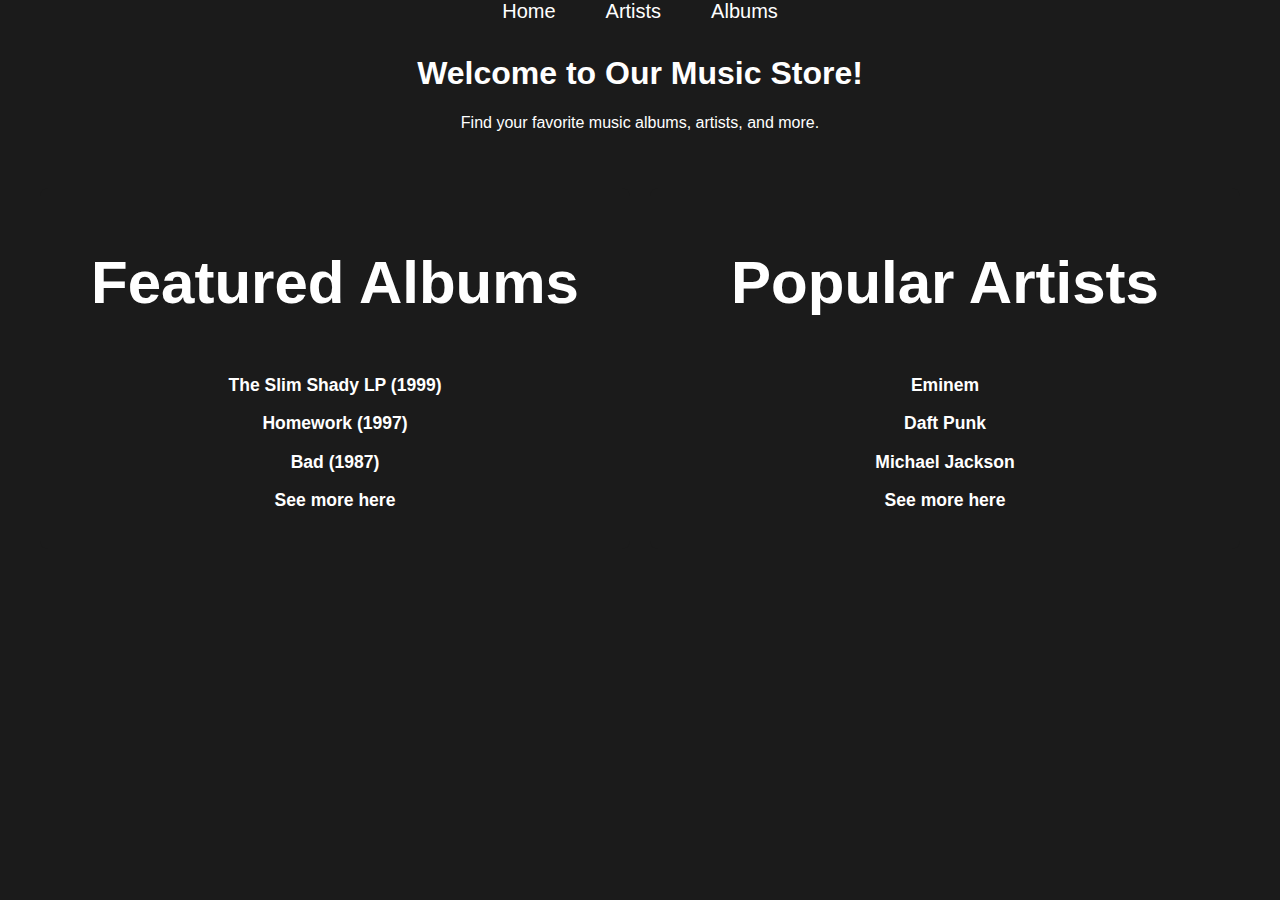
<file: index.html>
<!DOCTYPE html>
<html lang="en">

<head>
    <meta charset="UTF-8">
    <meta name="viewport" content="width=device-width, initial-scale=1.0">
    <link rel="stylesheet" href="style.css">
    <title>Music Store Page</title>
</head>

<body>
    <header>
        <nav>
            <ul role="list">
                <li><a href="index.html">Home</a></li>
                <li><a href="artists.html">Artists</a></li>
                <li><a href="albums.html">Albums</a></li>
            </ul>
        </nav>
        <br>
    </header>
    <div class="heading">
        <h1>Welcome to Our Music Store!</h1>
        <p>Find your favorite music albums, artists, and more.</p>
    </div>
    <main>
        <div class="container">
            <main>
                <section class="article-section">
                    <article class="article">
                        <div class="heading">
                            <header>
                                <h1>Featured Albums</h1>
                            </header>
                            <h3>The Slim Shady LP (1999)</h3>
                            <h3>Homework (1997)</h3>
                            <h3>Bad (1987)</h3>
                            <h3><a href="albums.html">See more here</a></h3>
                        </div>
                    </article>
                    <article class="article">
                        <div class="heading">
                            <header>
                                <h1>Popular Artists</h1>
                            </header>
                            <h3>Eminem</h3>
                            <h3>Daft Punk</h3>
                            <h3>Michael Jackson</h3>
                            <h3><a href="artists.html">See more here</a></h3>
                        </div>
                    </article>
                </section>
            </main>
        </div>
    </main>
</body>

</html>
</file>
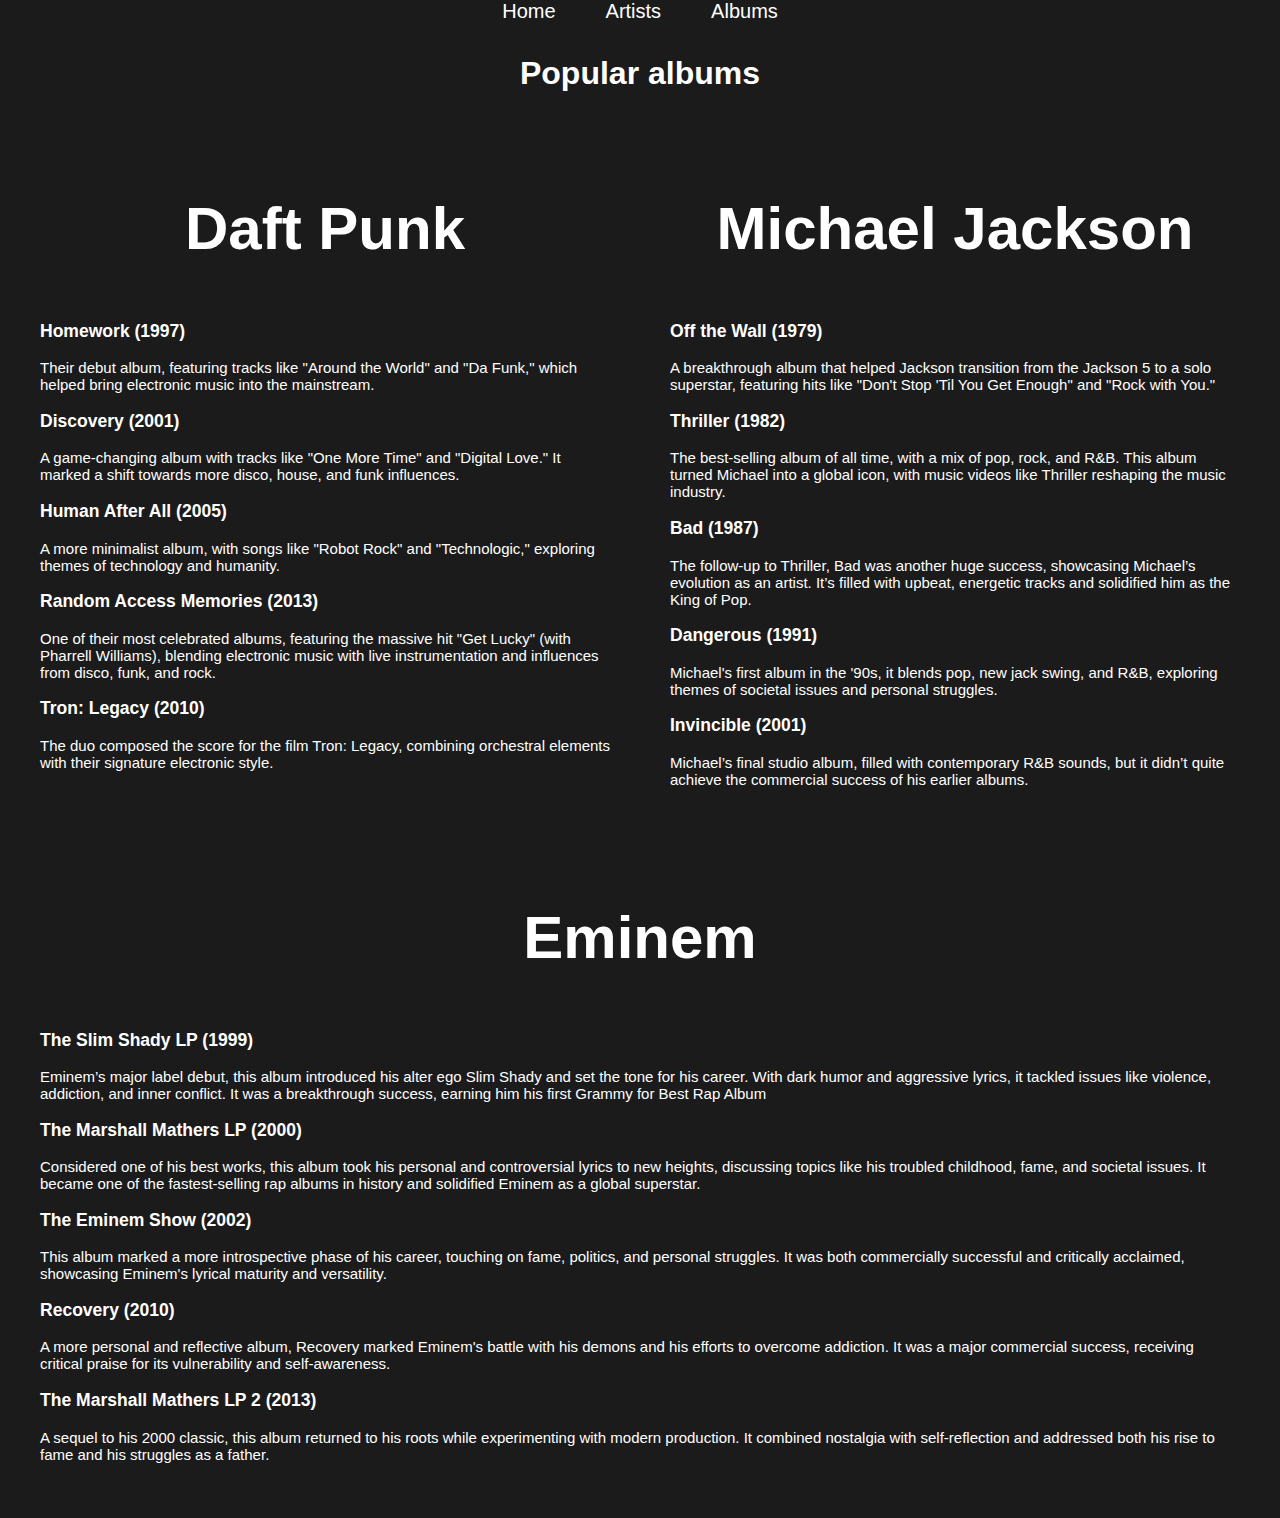
<file: albums.html>
<!DOCTYPE html>
<html lang="en">
<head>
    <meta charset="UTF-8">
    <meta name="viewport" content="width=device-width, initial-scale=1.0">
    <title>Music Store Page</title>
    <link rel="stylesheet" href="style.css">
</head>
<body>
    <header>
        <nav>
            <ul role="list">
                <li><a href="index.html">Home</a></li>
                <li><a href="artists.html">Artists</a></li>
                <li><a href="albums.html">Albums</a></li>
            </ul>
        </nav>
        <br>
    </header>
    <div class="heading">
        <h1>Popular albums</h1>
    </div>
    <div class="container">
        <main>
            <section class="article-section">
                <article class="article">
                    <header>
                        <h1>Daft Punk</h1>
                    </header>
                    <h3>Homework (1997)</h3>
                    <p>Their debut album, featuring tracks like "Around the World" and "Da Funk,"
                        which helped bring electronic music into the mainstream.</p>
                    <h3>Discovery (2001)</h3>
                    <p>
                        A game-changing album with tracks like "One More Time" and "Digital Love."
                        It marked a shift towards more disco, house, and funk influences.</p>
                    <h3>Human After All (2005)</h3>
                    <p>A more minimalist album, with songs like "Robot Rock" and "Technologic," exploring themes of
                        technology and humanity.</p>
                    <h3>Random Access Memories (2013)</h3>
                    <p>One of their most celebrated albums, featuring the massive hit "Get Lucky" (with Pharrell
                        Williams),
                        blending electronic music with live instrumentation and influences from disco, funk, and rock.
                    </p>
                    <h3>Tron: Legacy (2010)</h3>
                    <p>The duo composed the score for the film Tron: Legacy, combining orchestral elements with their
                        signature electronic style.</p>
                </article>
                <article class="article">
                    <header>
                        <h1>Michael Jackson</h1>
                    </header>
                    <h3>Off the Wall (1979)</h3>
                    <p>
                        A breakthrough album that helped Jackson transition from the Jackson 5 to a solo superstar,
                        featuring
                        hits like "Don't Stop 'Til You Get Enough" and "Rock with You."
                    </p>
                    <h3>Thriller (1982)</h3>
                    <p>
                        The best-selling album of all time, with a mix of pop, rock, and R&B. This album turned Michael
                        into a global icon, with music videos like Thriller reshaping the music industry.
                    <h3>Bad (1987)</h3>
                    <p>
                        The follow-up to Thriller, Bad was another huge success, showcasing Michael’s evolution as an
                        artist. It’s filled with upbeat, energetic tracks and solidified him as the King of Pop.
                    </p>
                    <h3>Dangerous (1991)</h3>
                    <p>
                        Michael's first album in the '90s, it blends pop, new jack swing, and R&B, exploring themes of
                        societal issues and personal struggles.
                    </p>
                    <h3>Invincible (2001)</h3>
                    <p>
                        Michael’s final studio album, filled with contemporary R&B sounds, but it didn’t quite achieve
                        the commercial success of his earlier albums.
                    </p>
                </article>
                <article class="article">
                    <header>
                        <h1>Eminem</h1>
                    </header>
                    <h3>The Slim Shady LP (1999)</h3>
                    <p>
                        Eminem’s major label debut, this album introduced his alter ego Slim Shady and set the tone for
                        his career. With dark humor and aggressive lyrics, it tackled issues like violence, addiction,
                        and inner conflict.
                        It was a breakthrough success, earning him his first Grammy for Best Rap Album</p>
                    <h3>The Marshall Mathers LP (2000)</h3>
                    <p>Considered one of his best works, this album took his personal and controversial lyrics to new
                        heights, discussing topics like his troubled childhood, fame, and societal issues. It became one
                        of the
                        fastest-selling rap albums in history and solidified Eminem as a global superstar. </p>
                    <h3>The Eminem Show (2002)</h3>
                    <p>This album marked a more introspective phase of his career, touching on fame, politics, and
                        personal struggles. It was both commercially successful and critically acclaimed,
                        showcasing Eminem's lyrical maturity and versatility.</p>
                    <h3>Recovery (2010)</h3>
                    <p>A more personal and reflective album, Recovery marked Eminem's battle with his demons and his
                        efforts to overcome addiction. It was a major commercial success,
                        receiving critical praise for its vulnerability and self-awareness.</p>
                    <h3>The Marshall Mathers LP 2 (2013)</h3>
                    <p>A sequel to his 2000 classic, this album returned to his roots while experimenting with modern
                        production. It combined nostalgia with self-reflection and addressed
                        both his rise to fame and his struggles as a father.</p>
                </article>
            </section>
        </main>
    </div>
</body>
</html>
</file>
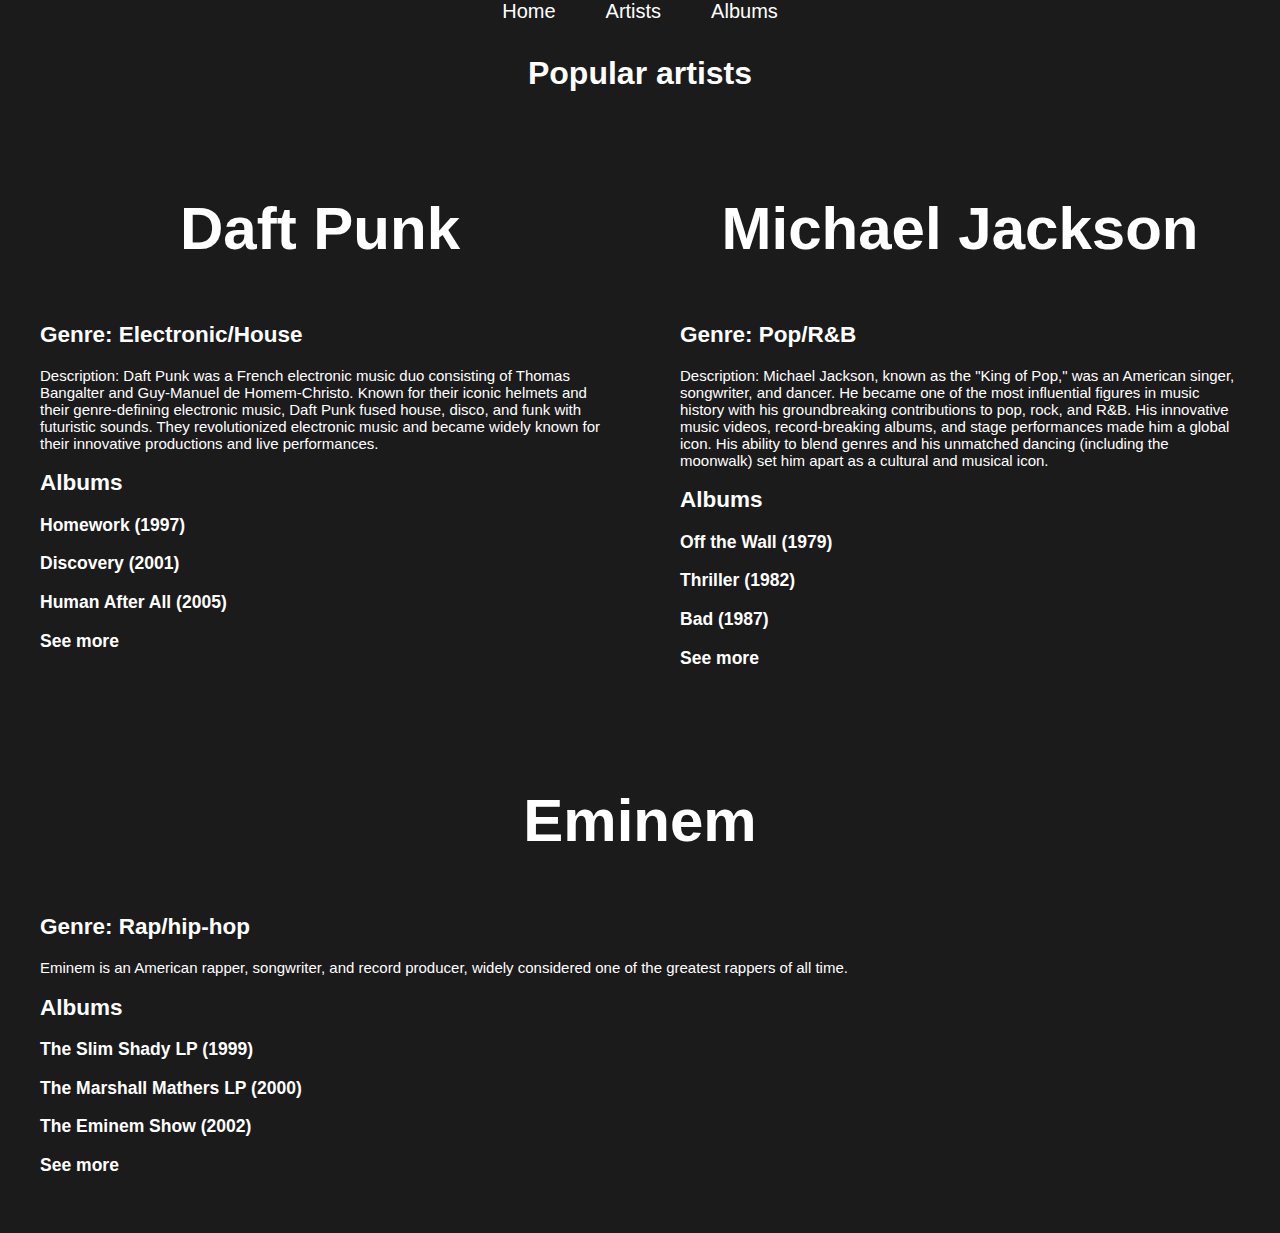
<file: artists.html>
<!DOCTYPE html>
<html lang="en">

<head>
    <meta charset="UTF-8">
    <meta name="viewport" content="width=device-width, initial-scale=1.0">
    <title>Music Store Page</title>
    <link rel="stylesheet" href="style.css">
</head>

<body>
    <header>
        <nav>
            <ul role="list">
                <li><a href="index.html">Home</a></li>
                <li><a href="artists.html">Artists</a></li>
                <li><a href="albums.html">Albums</a></li>
            </ul>
        </nav>
        <br>
    </header>
    <div class="heading">
        <h1>Popular artists </h1>
    </div>
    <div class="container">
        <main>
            <section class="article-section">
                <article class="article">
                    <header>
                        <h1>Daft Punk</h1>
                    </header>
                    <h2>Genre: Electronic/House</h2>
                    <p>
                        Description: Daft Punk was a French electronic music duo consisting of Thomas Bangalter and
                        Guy-Manuel de Homem-Christo.
                        Known for their iconic helmets and their genre-defining electronic music, Daft Punk fused house,
                        disco, and funk with futuristic sounds.
                        They revolutionized electronic music and became widely known for their innovative productions
                        and live performances.
                    </p>
                    <h2>Albums</h2>
                    <h3>Homework (1997)</h3>
                    <h3>Discovery (2001)</h3>
                    <h3>Human After All (2005)</h3>
                    <h3><a href="albums.html">See more</h3>
                </article>
                <article class="article">
                    <header>
                        <h1>Michael Jackson</h1>
                    </header>
                    <h2>Genre: Pop/R&B</h2>
                    <p>
                        Description: Michael Jackson, known as the "King of Pop," was an American singer, songwriter,
                        and
                        dancer. He became one of the most influential figures in music history with his groundbreaking
                        contributions to pop, rock, and R&B. His innovative music videos, record-breaking albums, and
                        stage
                        performances made him a global icon.
                        His ability to blend genres and his unmatched dancing (including the moonwalk) set him apart as
                        a
                        cultural and musical icon.
                    </p>
                    <h2>Albums</h2>
                    <h3>Off the Wall (1979)</h3>
                    <h3>Thriller (1982)</h3>
                    <h3>Bad (1987)</h3>
                    <h3><a href="albums.html">See more</a></h3>
                </article>
                <article class="article">
                    <header>
                        <h1>Eminem</h1>
                    </header>
                    <h2>Genre: Rap/hip-hop</h2>
                    <p>
                        Eminem is an American rapper, songwriter, and record producer,
                        widely considered one of the greatest rappers of all time.
                    </p>
                    <h2>Albums</h2>
                    <h3>The Slim Shady LP (1999)</h3>
                    <h3>The Marshall Mathers LP (2000)</h3>
                    <h3>The Eminem Show (2002)</h3>
                    <h3><a href="albums.html">See more</a></h3>
                </article>
            </section>
        </main>
    </div>
</body>

</html>
</file>
<file: style.css>
header {
    background-color: rgb(27, 27, 27, 1);
    color: white;
    justify-content: center;
    text-align: center;
    font-size: 30px;
    display: flex;
}

header nav h1 {
    font-size: 40px;
    margin-left: 450px;
    margin-right: 600px;
    justify-content: center;
    text-align: center;
}

header nav ul {
    display: flex;
    gap: 50px;
    justify-content: center;
    text-align: center;
}

header nav ul li {
    font-size: 20px;
}

a {
    text-decoration: none;
    color: white;
}

.container {
    background-color: rgb(27, 27, 27, 1);
    color: white;
    display: flex;
    flex-direction: row;
    align-items: center;
}

.heading {
    justify-content: center;
    text-align: center;
}

ul[role="list"] {
    list-style: none;
    margin: 0;
    padding: 0;
}

a:not([class]) {
    text-decoration-skip-ink: auto;
}

main {
    background-color: rgb(27, 27, 27, 1);
    color: white;
    width: 100%;
    padding: 20px;
    box-sizing: border-box;
}


.article-section {
    display: flex;
    flex-wrap: wrap;
    background-color: rgb(27, 27, 27, 1);
    color: white;
    gap: 20px;
}

.article {
    flex: 1 1 30%;
    padding: 20px;
    border-radius: 8px;
    background-color: rgb(27, 27, 27, 1);
    color: white;
    font-size: 15px;
}

body {
    font-family: 'Arial', sans-serif;
    background-size: cover;
    background-position: center;
    padding: 0;
    margin: 0;
}
html{
    background-color: rgb(27, 27, 27, 1) !important;
    color: white !important; 
}
</file>
